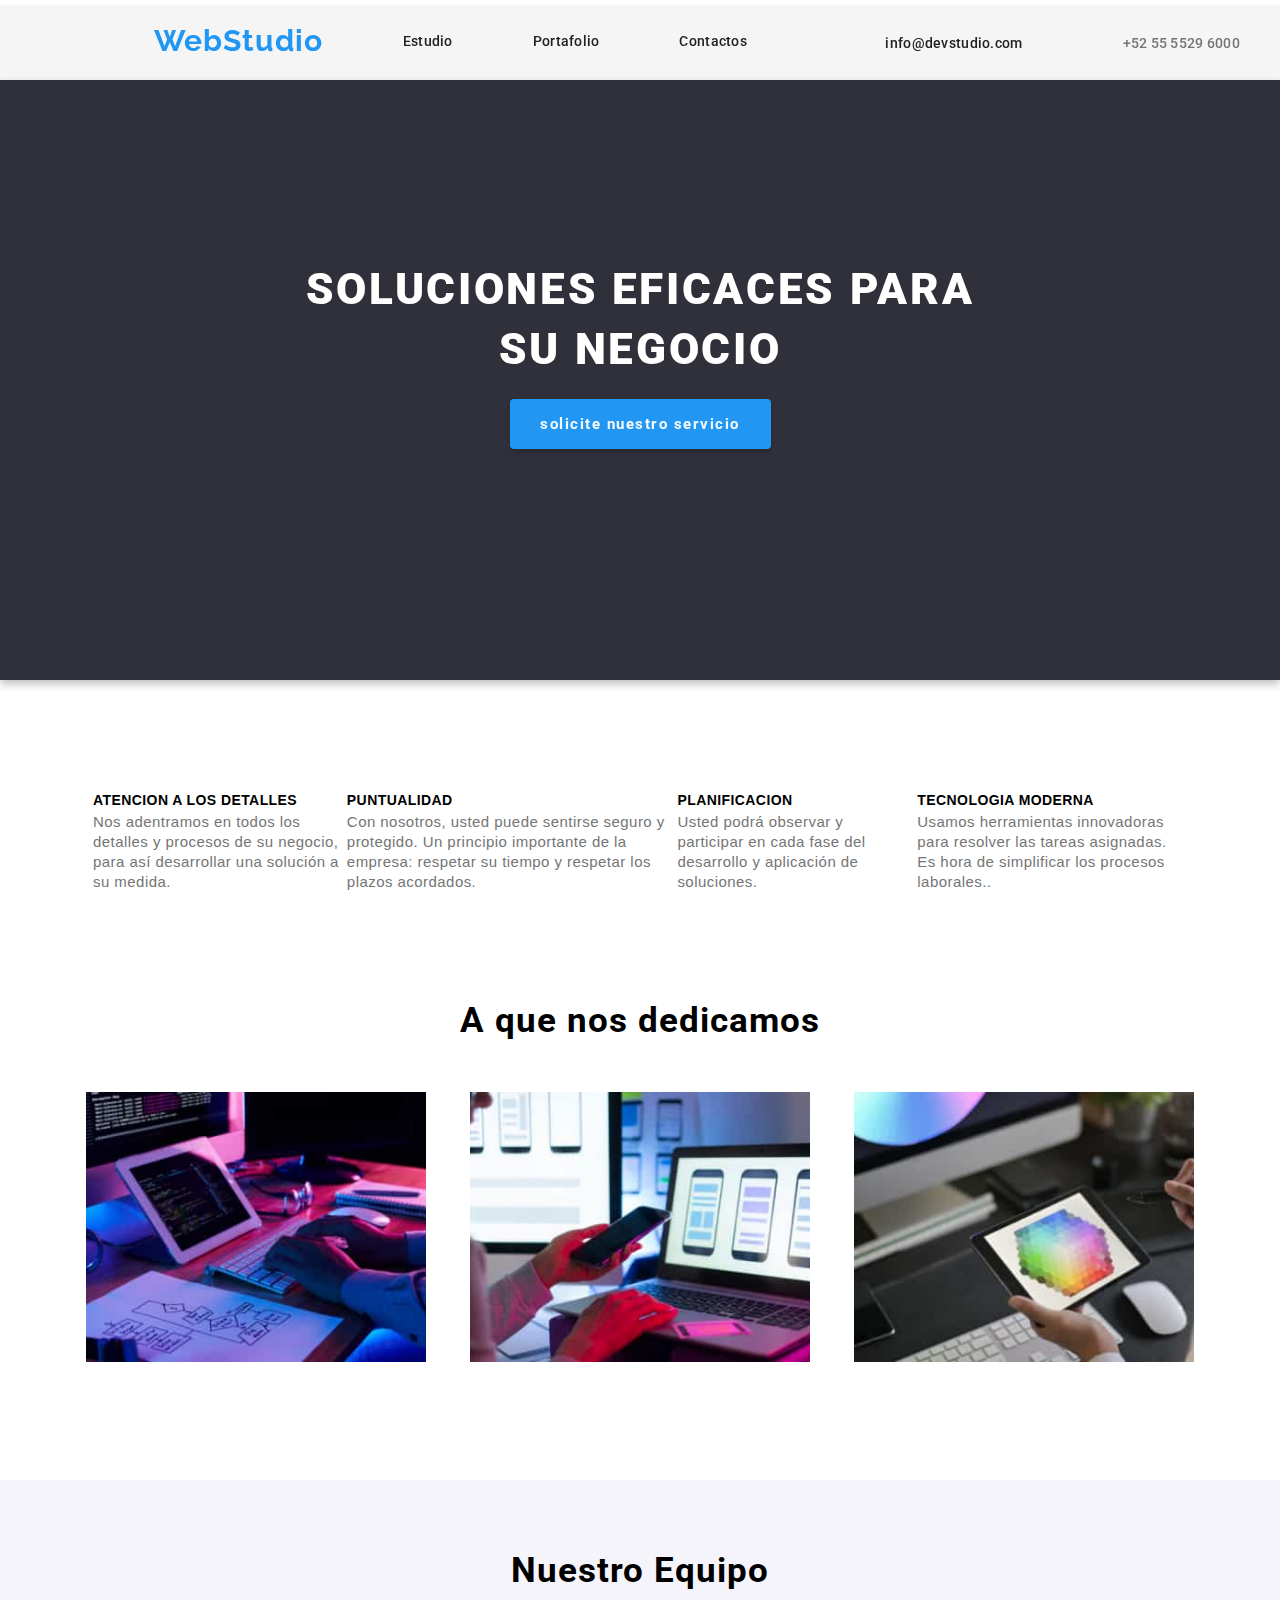
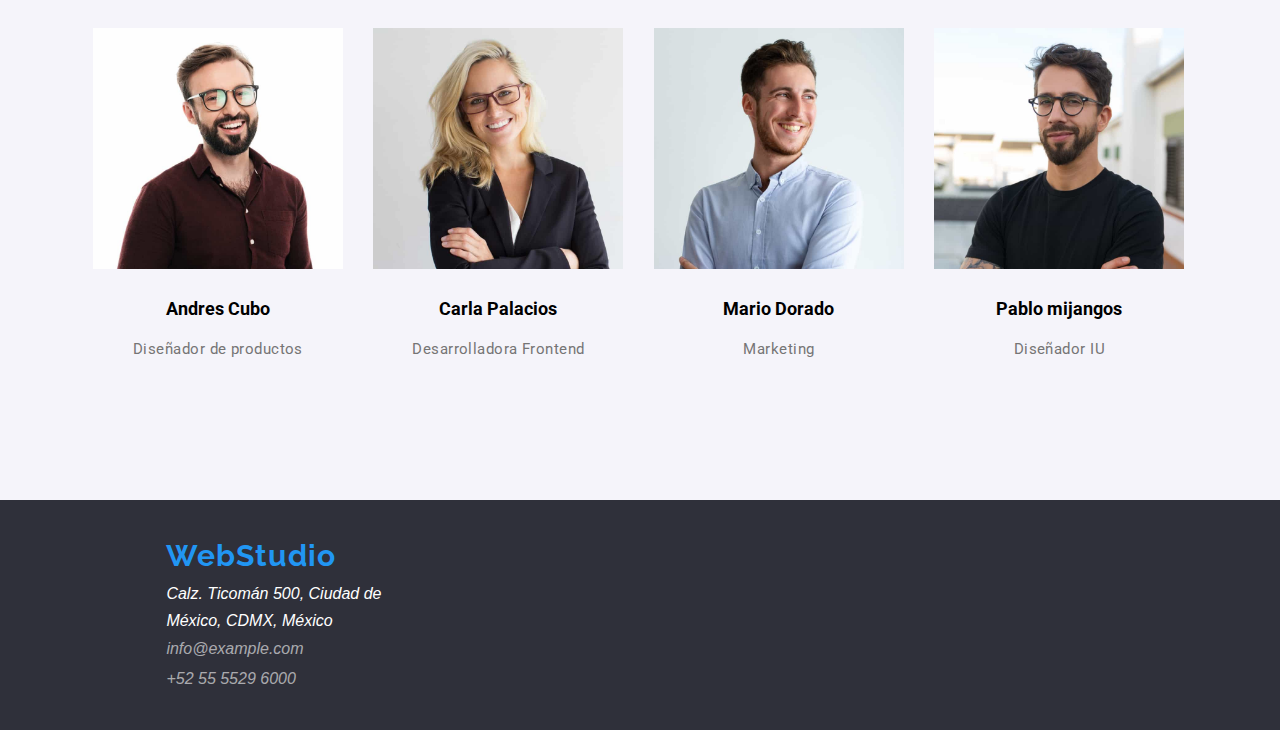
<file: index.html>
<!DOCTYPE html>
<html lang="en">
<head>
    <meta charset="UTF-8">
    <meta http-equiv="X-UA-Compatible" content="IE=edge">
    <meta name="viewport" content="width=device-width>, initial-scale=1.0">
    <link rel="stylesheet" href="css/normalize.css">
    <link rel="stylesheet" href="css/styles.css">
    <link rel="preconnect" href="https://fonts.googleapis.com">
    <link rel="preconnect" href="https://fonts.gstatic.com" crossorigin>
    <link href="https://fonts.googleapis.com/css2?family=Raleway:wght@700&family=Roboto:wght@400;500;700;900&display=swap" rel="stylesheet">
    <title>goit-markup-hw-03</title>
</head>
<body>
    <header>
        <div class="header_menu">
            <div class="container">
                        <nav>
                            <a href="#" class="text_1">WebStudio</a>
                            <a href="index.html" class="text_2">Estudio</a>
                            <a href="portfolio.html" class="text_2">Portafolio</a>
                            <a href="#" class="text_2">Contactos</a>      
                        </nav>
                        
                            <ul>
                                <li><a href="#" class="text_2">info@devstudio.com</a></li> 
                                <li><a href="#" class="text_3">+52 55 5529 6000</a></li>      
                            </ul>

            </div>  
        </div>
    </header>

    <main>
        <section class="section">
            <div class="section_title">
                <div class="container">
                    <h1>SOLUCIONES EFICACES PARA<br>SU NEGOCIO</h1>
                    <div class="button">
                        <button type="button" class="fr_button">solicite nuestro servicio</button>    
                    </div>
                </div>
            </div>
        </section>


        <section class="section">
            <div class="section_descripts">
                <div class="container">    
                    <table class="table">
                        <thead>
                            <tr>
                                <th>Atencion a los detalles</th>
                                <th>puntualidad</th>
                                <th>Planificacion</th>
                                <th>Tecnologia moderna</th>
                            </tr>
                        </thead>
                        <tbody>
                            <tr>
                                <td>Nos adentramos en todos los detalles y procesos de su negocio, para así desarrollar una solución a su medida.</td>
                                <td>Con nosotros, usted puede sentirse seguro y protegido. Un principio importante de la empresa: respetar su tiempo y respetar los plazos acordados.</td>                    
                                <td>Usted podrá observar y participar en cada fase del desarrollo y aplicación de soluciones.</td>                   
                                <td>Usamos herramientas innovadoras para resolver las tareas asignadas. Es hora de simplificar los procesos laborales..</td> 
                            </tr>
                        </tbody>
                    </table>
                </div>
            </div>
        </section>


        <section class="section">
            <div class="section_dedication">
                <div class="container">
                <h2>A que nos dedicamos</h2>
                <div>
                    <ul>
                        <li class="list_d">
                            <img  src="images/img1.jpg" alt="codigo esqueleto" >
                        </li>
                        <li class="list_d">
                            <img  src="images/img2.jpg" alt="diseño de pagina web">
                        </li>
                        <li class="list_d">
                            <img  src="images/img3.jpg" alt="paleta de color para pagina" >
                        </li>
                    </ul>
                </div>    
                </div>
            </div>    
        </section>
                
        
        <section class="section">
            <div class="section_team">
                <div class="container">
                    <h2>Nuestro Equipo</h2>
                    
                        <ul class="list_sec">
                                <div>
                                    <li class="tarjet">
                                        <img src="images/img4.jpg" alt="persona que se ocupa de diseñar" width="400px">
                                        <h3>Andres Cubo</h3>
                                        <h4>Diseñador de productos</h4>
                                    </li>
                                </div> 
                                <div>   
                                    <li class="tarjet">
                                        <img src="images/img5.jpg" alt="persona que es desarrolladora" width="400px">
                                        <h3>Carla Palacios</h3>
                                        <h4>Desarrolladora Frontend</h4>
                                    </li>
                                </div>
                                <div>
                                    <li class="tarjet">
                                        <img src="images/img6.jpg" alt="persona encargada de realizar el marketing" width="400px">
                                        <h3>Mario Dorado</h3>
                                        <h4>Marketing</h4>
                                    </li>
                                </div>
                                <div>
                                    <li class="tarjet">
                                        <img src="images/img7.jpg" alt="persona encargada del deseño iu" width="400px">
                                        <h3>Pablo mijangos</h3>
                                        <h4>Diseñador IU</h4>
                                    </li>
                                </div>
                        </ul>
                </div>
            </div>    
        </section>
    </main>

    <footer class="footer_s">
        <address class="adress_">
            <a href="#" class="text_w">WebStudio</a><br>
            <a class="ubication_">Calz. Ticomán 500, Ciudad de <br>México, CDMX, México</a><br>
            <a href="#" class="email_2">info@example.com</a><br>
            <a href="#" class="number_2">+52 55 5529 6000</a>    
        </address>
    </footer>
    
</body>
</html>
</file>
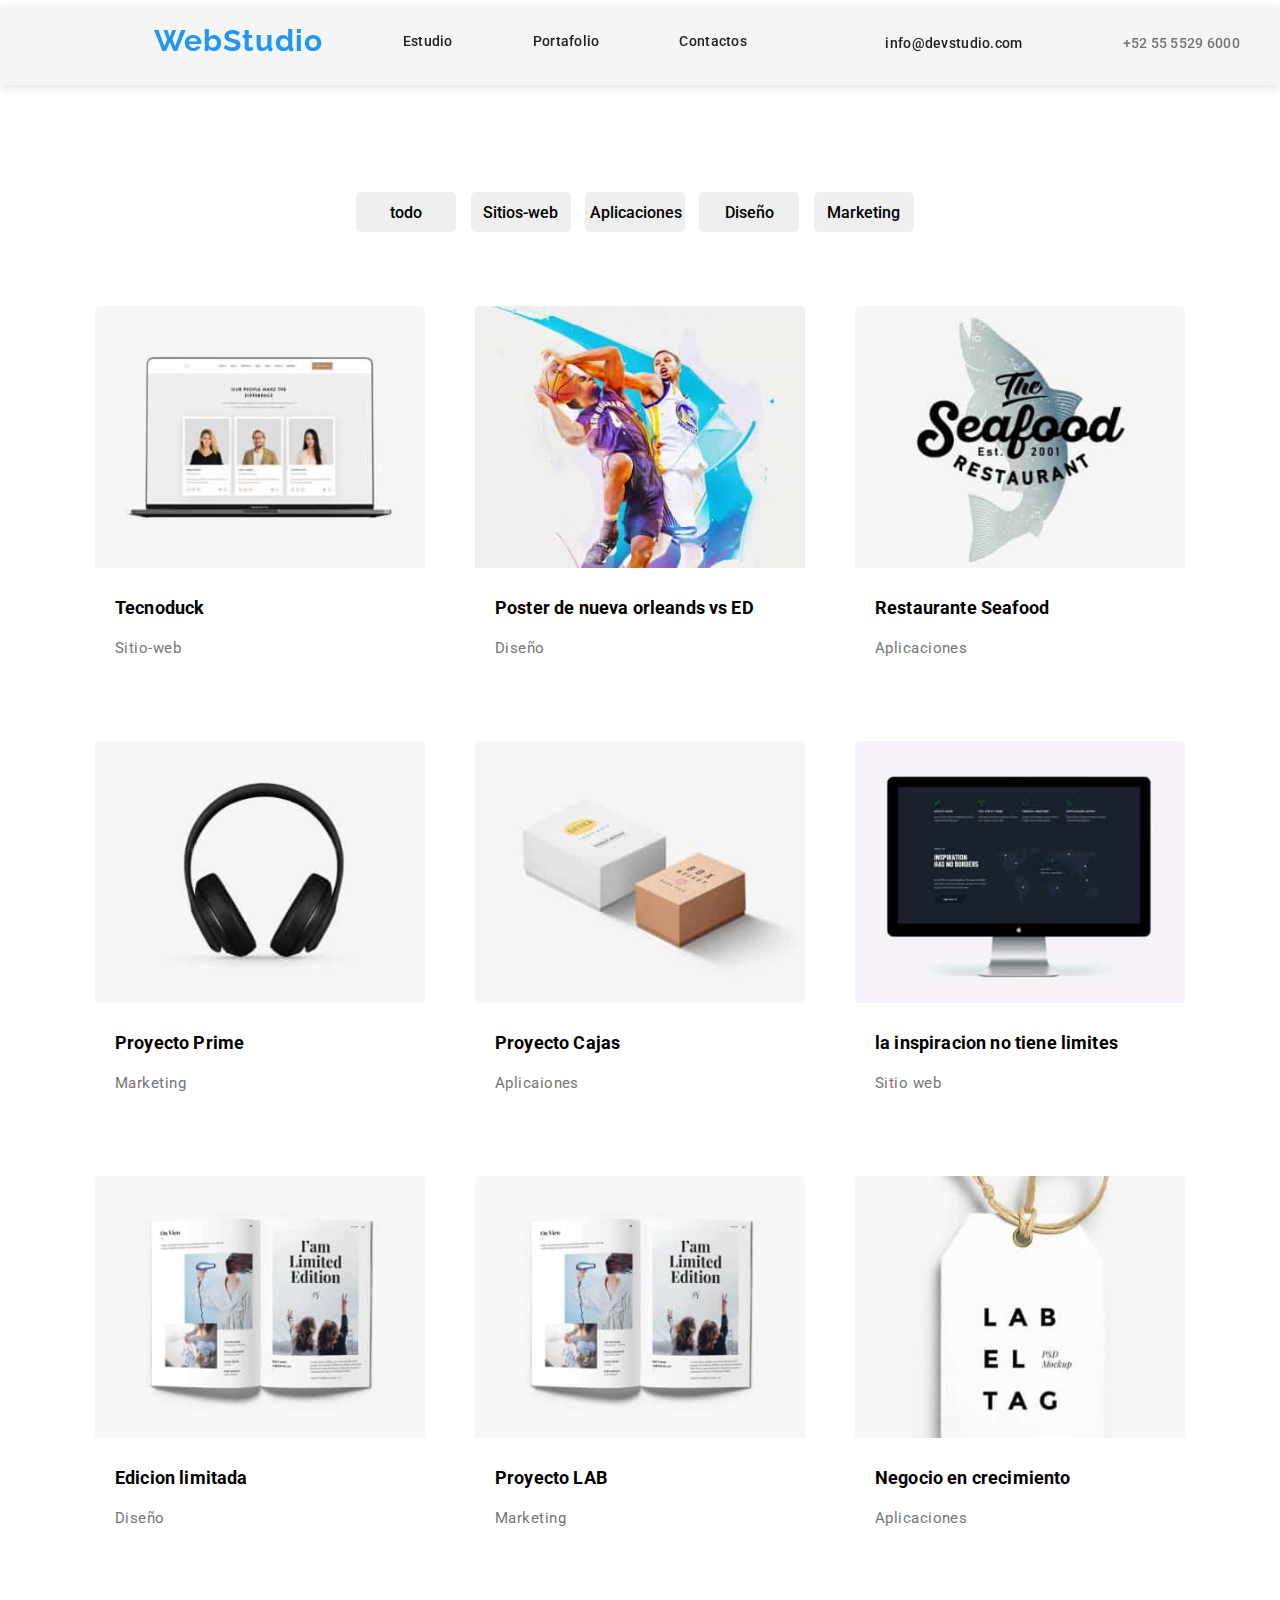
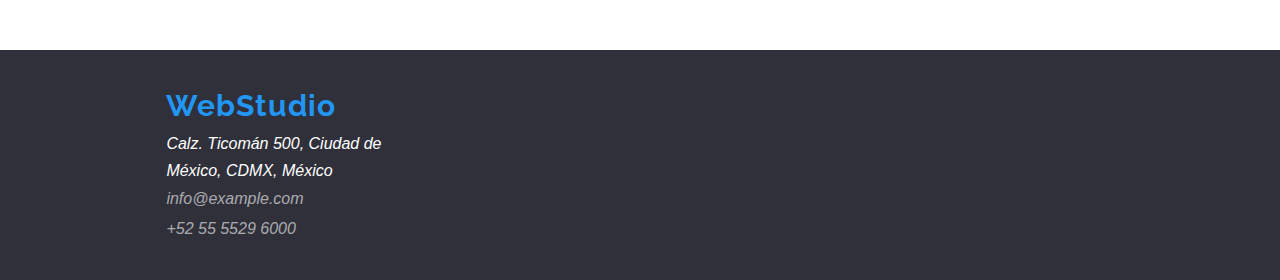
<file: portfolio.html>
<!DOCTYPE html>
<html lang="en">
<head>
    <meta charset="UTF-8">
    <meta http-equiv="X-UA-Compatible" content="IE=edge">
    <meta name="viewport" content="width=device-width>, initial-scale=1.0">
    <link rel="stylesheet" href="css/styles.css">
    <link rel="preconnect" href="https://fonts.googleapis.com">
    <link rel="preconnect" href="https://fonts.gstatic.com" crossorigin>
    <link href="https://fonts.googleapis.com/css2?family=Raleway:wght@700&family=Roboto:wght@400;500;700;900&display=swap" rel="stylesheet">
    
    <title>goit-markup-hw-03</title>
</head>
<body>
    <header>    
        <div class="header_menu">
            <div class="container">
                <nav>
                    <a href="#" class="text_1">WebStudio</a>
                    <a href="index.html" class="text_2">Estudio</a>
                    <a href="portfolio.html" class="text_2">Portafolio</a>
                    <a href="#" class="text_2">Contactos</a>      
                </nav>
                    <ul>
                        <li><a href="#" class="text_2">info@devstudio.com</a></li> 
                        <li><a href="#" class="text_3">+52 55 5529 6000</a></li>      
                    </ul>

            </div>    
        </div>  
    </header>
    <main>
        <section class="section">
        <div class="filters">
            <div class="container">
                <button type="button" class="buton_1">todo</button>
                <button type="button" class="buton_2">Sitios-web</button>
                <button type="button" class="buton_3">Aplicaciones</button>
                <button type="button" class="buton_4">Diseño</button>
                <button type="button" class="buton_5">Marketing</button>
            </div>
        </div>
        </section>

        
        <section class="section">
            <div class="section_project">
                <div class="container">

                    <ul class="list_project">    
                        <div class="block">
                            <li class="proj">
                                <img src="images/img8.jpg" alt="persona que se ocupa de diseñar" >
                                <div class="textp">
                                    <h3>Tecnoduck</h3>
                                    <h4>Sitio-web</h4>
                                </div>
                            </li>
                        </div>
                        <div class="block">
                            <li class="proj">
                                <img src="images/img9.jpg" alt="persona que es desarrolladora" >
                                <div class="textp">
                                    <h3>Poster de nueva orleands vs ED</h3>
                                    <h4>Diseño</h4>
                                </div>
                            </li>
                        </div>
                        <div class="block">
                            <li class="proj">
                                <img src="images/img10.jpg" alt="persona encargada de realizar el marketing" >
                                <div class="textp">
                                    <h3>Restaurante Seafood</h3>
                                    <h4>Aplicaciones</h4>
                                </div>
                            </li>
                        </div>
                        <div class="block">
                            <li class="proj">
                                <img src="images/img11.jpg" alt="persona encargada del deseño iu" >
                                <div class="textp">
                                    <h3>Proyecto Prime</h3>
                                    <h4>Marketing</h4>
                                </div>
                            </li>
                        </div>
                        <div class="block">
                            <li class="proj">
                                <img src="images/img12.jpg" alt="persona que se ocupa de diseñar">
                                <div class="textp">
                                    <h3>Proyecto Cajas</h3>
                                    <h4>Aplicaiones</h4>
                                </div>
                            </li>
                        </div>
                        <div class="block">
                            <li class="proj">
                                <img src="images/img13.jpg" alt="persona que es desarrolladora">
                                <div class="textp">
                                    <h3>la inspiracion no tiene limites</h3>
                                    <h4>Sitio web</h4>
                                </div>
                            </li>
                        </div>
                        <div class="block">
                            <li class="proj">
                                <img src="images/img14.jpg" alt="persona encargada de realizar el marketing">
                                <div class="textp">
                                    <h3>Edicion limitada</h3>
                                    <h4>Diseño</h4>
                                </div>
                            </li>
                        </div>
                        <div class="block">
                            <li class="proj">
                                <img src="images/img14.jpg" alt="persona encargada del deseño iu">
                                <div class="textp">
                                    <h3>Proyecto LAB</h3>
                                    <h4>Marketing</h4>
                                </div>
                            </li>
                        </div>
                        <div class="block">
                            <li class="proj">
                                <img src="images/img15.jpg" alt="persona encargada del deseño iu">
                                <div class="textp">
                                    <h3>Negocio en crecimiento</h3>
                                    <h4>Aplicaciones</h4>
                                </div>
                            </li>
                        </div>
                    </ul>

                </div>

            </div>    
        </section>
    </main>
</body>
    <footer class="footer_c">
        <address class="adress_">
            <a href="#"class="text_w">WebStudio</a><br>
            <a class="ubication_">Calz. Ticomán 500, Ciudad de<br> México, CDMX, México</a><br>
            <a href="#" class="email_2">info@example.com</a><br>
            <a href="#" class="number_2">+52 55 5529 6000</a> 
        </address>
    </footer>
</html>
</file>
<file: css/styles.css>
*{
    box-sizing: border-box;
    font-family: 'Segoe UI', Tahoma, Geneva, Verdana, sans-serif;
    text-decoration: none;
    list-style-type: none;
}
.section{
    padding-top: 94px;
    padding-bottom: 94px;
}

h2{
    display: absolute;
    width: 100%;
    justify-content: center;
    font-family: 'Roboto';
    font-style: normal;
    font-weight: 500%;
    font-size: 35px;
    left: 0%;
    line-height: 4px;
    letter-spacing: 0.03em;
    padding: 10px;
    color: #000000;
}
h4{
    font-family: 'Roboto';
    font-style: normal;
    font-weight: 400;
    font-size: 15px;
    line-height: 5px;
    letter-spacing: 0.03em;
    color: #757575;
}
.header_menu{
    background-color: rgb(255, 255, 255);
    position: absolute;
    width: 100%;
    height: 80px;
    left: 0%;
    top: 5px;
    bottom: 0px;
    background: rgb(245, 245, 245);
    filter: drop-shadow(0px 4px 4px rgba(0, 0, 0, 0.09));
    
    font-family: 'Roboto';
    font-style: normal;
    font-weight: 500;
    font-size: 14px;
    line-height: 16px;
    letter-spacing: 0.02em;
    
    color: #212121;
}

.text_1{
    
    
    font-family: 'Raleway';
    font-style: normal;
    font-weight: 700;
    font-size: 30px;
    line-height: 31px;
    
    text-align: right;
    letter-spacing: 0.03em;
    
    color: #2196F3;
}

.text_2{
    font-family: 'Roboto';
    font-style: normal;
    font-weight: 500;
    font-size: 14px;
    line-height: 16px;
    letter-spacing: 0.02em;
    
    color: #212121;    
}
.text_3{
    
    font-family: 'Roboto';
    font-style: normal;
    font-weight: 500;
    font-size: 14px;
    line-height: 16px;
    letter-spacing: 0.02em;
    
    
    color: #757575;
}

/*transition text*/

.header_menu nav > a:hover{
    color: #2196F3;
}

.header_menu nav{
    position: absolute;
    justify-content: left;
    display: flex;
    align-items: center;
    gap: 80px;
    margin: 0 auto;
    justify-items: center;
    left: 12%;
    width: auto;
    top: 20px;
}
.header_menu ul {
    display: flex;
    justify-content: end;
    justify-items: center;
    text-align: center;
    top: 28px;
    gap: 100px;
    margin: 30px auto;
    left: 0%;
    width: auto;
}
.container{
    left: 0%;
    max-width: 1200px;
    height: auto;
    margin:  auto;
    align-items: center;
    text-align: center;
    
}
.section_title{
    justify-content: center;
    position: absolute;
    width: 100%;
    height: 600px;
    left: 0%;
    top: 80px;
    background: #2F303A;
    
    filter: drop-shadow(0px 4px 4px rgba(0, 0, 0, 0.25));
}
.section_title h1{
    padding-top: 150px;
    width: auto;
    height: 120px;
    text-align: center;
    font-family: 'Roboto';
    font-style: normal;
    font-weight: 900;
    font-size: 44px;
    line-height: 60px;
    letter-spacing: 0.06em;
    text-transform: uppercase;
    color: #FFFFFF;
}
/*button*/
.section_title button{
    /*texto interno*/
    font-family: 'Roboto';
    font-style: normal;
    font-weight: 700;
    font-size: 15px;
    line-height: 30px;
    letter-spacing: 0.1em;
    color: #fffffff1;
}
.fr_button {
    justify-items: center;
    justify-content: center;
    left: 0%;
    width: 261px;
    height: 50px;
    background: #2196F3;
    border:none;
    box-shadow: 0px 4px 4px rgba(0, 0, 0, 0.15);
    border-radius: 4px;
    margin-top: 30px;
    
}
.button{
    max-width: 1200px;
    display: flex;
    margin: 0 auto;
    text-align: center;
    justify-content: center;
    left: 0%;
    width: 100%;
    margin-top: 110px;
}
.fr_button:hover{
    background-color: #F5F4FA;
    color: #212121;
    transition:  all 300ms ease;
}

.section_descripts{
    position: absolute;
    justify-items: center;
    justify-content: center;
    left: 0%;
    width: 100%;
    top: 750px;
    

}
table{
    margin: 40px 40px 0px;
    width: 1100px;
    left: 0%;
    
}
.section_descripts thead{
    text-align: justify;
    font-family: 'Roboto';
    font-style: normal;
    font-weight: 700;
    font-size: 14px;
    line-height: 15px;
    letter-spacing: 0.03em;
    text-transform: uppercase;
    
}

.section_descripts tbody{
    font-family: 'Roboto';
    text-align: left;
    font-style: normal;
    font-weight: 400;
    font-size: 15px;
    line-height: 20px;
    letter-spacing: 0.03em;
    color: #757575;
}
/*A QUE NOS DEEDICAMOS*/
.section_dedication  {
    position: absolute;
    width:100%;
    left: 0%;
    height: auto;
    margin: auto;
    top: 980px;
}
.section_dedication div{
    margin: 0 auto;
    align-items: center;
    text-align: center;
    left: 0%;
}
.section_dedication img{
    width: 340px;
    left: 0%;
    margin-right: 40px;
    margin-left: 0px;
}
.section_dedication ul{
    left: 0%;
    padding-top: 30px;
}

.list_d{
    display: inline;
    left: 0%;
}

/* Nuestro Equipo */
.section_team{
    left: 0%;
    text-align: center;
    position: absolute;
    width:100%;
    height: 620px;
    padding-top: 50px;
    top: 1480px;

background: #F5F4FA;
}

.list_sec{
    position: absolute;
    width: auto;
    height: auto;
}
.list_sec div{
    display:inline-block;
    justify-content:center;
    margin: 0px 13px 0px;

}
.list_sec div > li{
    text-align: center;
}
.list_sec div > li > img {
    width: 250px;
}
.tarjet{
    display: inline-block;
    background: #ffffff;
    border-radius: 5px;
    height: 30px;
}
.tarjet:hover{
    box-shadow: 0px 5px 2px rgba(0, 0, 0, 0.12);

    transition: all 200ms ease-in-out;
    
}
/* PORTAFOLIO SECCION */

.filters{
    left: 0%;
    position: absolute;
    display:inline-block;
    justify-content:center;
    width: 100%;
    height: 54px;
    margin-top: 90px;
    border: 0px;   
}
.filters button{
    left: 0%;
    border: 0px;
    width: 100px;
    height: 40px;
    padding: 5px 5px ;
    margin-right: 10px;
    border-radius: 5px;
    font-family: 'roboto';
    font-style: normal;
    font-weight: 500;
    font-size: 16px;
}
.filters button:hover{
    background-color: #46a8f8;
    color: #FFFFFF;
    transition: 400ms;

}

.section_project{
    position: absolute;
    display: flex;
    justify-items: center;
    justify-content: center;
    height: auto;
    left: 0;
    width: 100%;
}
h3{
    font-family: 'Roboto';
    font-style: normal;
    font-weight: 700;
    font-size: 18px;
    line-height: 36px;
}
.list_project{
    display: flex;
    flex-wrap: wrap;
    gap: 60px 50px;
    padding: 0;
    left: 0;
    justify-content: center;
    width: 100%;
}
.block{
    display:block;
    justify-content:center;
    left: 0%;
}

.section_project .proj:hover{
    box-shadow: 1px 5px 5px  rgb(87, 87, 87, 0.2);
    transition: 500ms;
}
.proj{
    display: inline-block;
    justify-content: space-between;
    background: #ffffff;
    border-radius: 5px;
    width: 100%;
}
.textp{
    text-align: left;
    margin-left: 20px;
    letter-spacing: 0.01em;
    text-underline-offset: 0.01em;
    padding-bottom: 10px;
}
.proj img{
    width:330px;
    border-radius: 5px 5px 0px 0px;
    background-color: #757575;

}

.addres_fin{
    position: absolute;
    width: 100%;
    height: 252px;
    top: 1628px;
    
    background: #2F303A;
}

/* FOOTER*/

.footer_s{
    background: #2F303A;
    position:absolute;
    top:2100px;
    width:100%;
    left: 0%;
    height:230px;
    color: #FFFFFF;
}
.footer_c{
    background: #2F303A;
    position:absolute;
    top:1650px;
    left: 0%;
    height:230px;
    width:100%;
    color: #FFFFFF;
}
.adress_{
    position: absolute;
    top: 20px;
    width: 100%;
}
.ubication_{
    position: absolute;
    left: 13%;
    top: 60px;
    line-height: 27px;
}
.text_w{
    position: absolute;
    justify-content: left;
    display: flex;
    align-items: center;
    gap: 80px;
    margin: 0 auto;
    justify-items: center;
    left: 13%;
    width: auto;
    top: 20px;

    font-family: 'Raleway';
    font-style: normal;
    font-weight: 700;
    font-size: 30px;
    line-height: 31px;
    
    text-align: right;
    letter-spacing: 0.03em;
    
    color: #2196F3;
}
.email_2{
    position: absolute;
    color: rgb(255, 255, 255, 0.6);
    left: 13%;
    top: 120px;
}
.number_2{
    position: absolute;
    color: rgb(255, 255, 255, 0.6);
    left: 13%;
    top: 150px;
}
</file>
